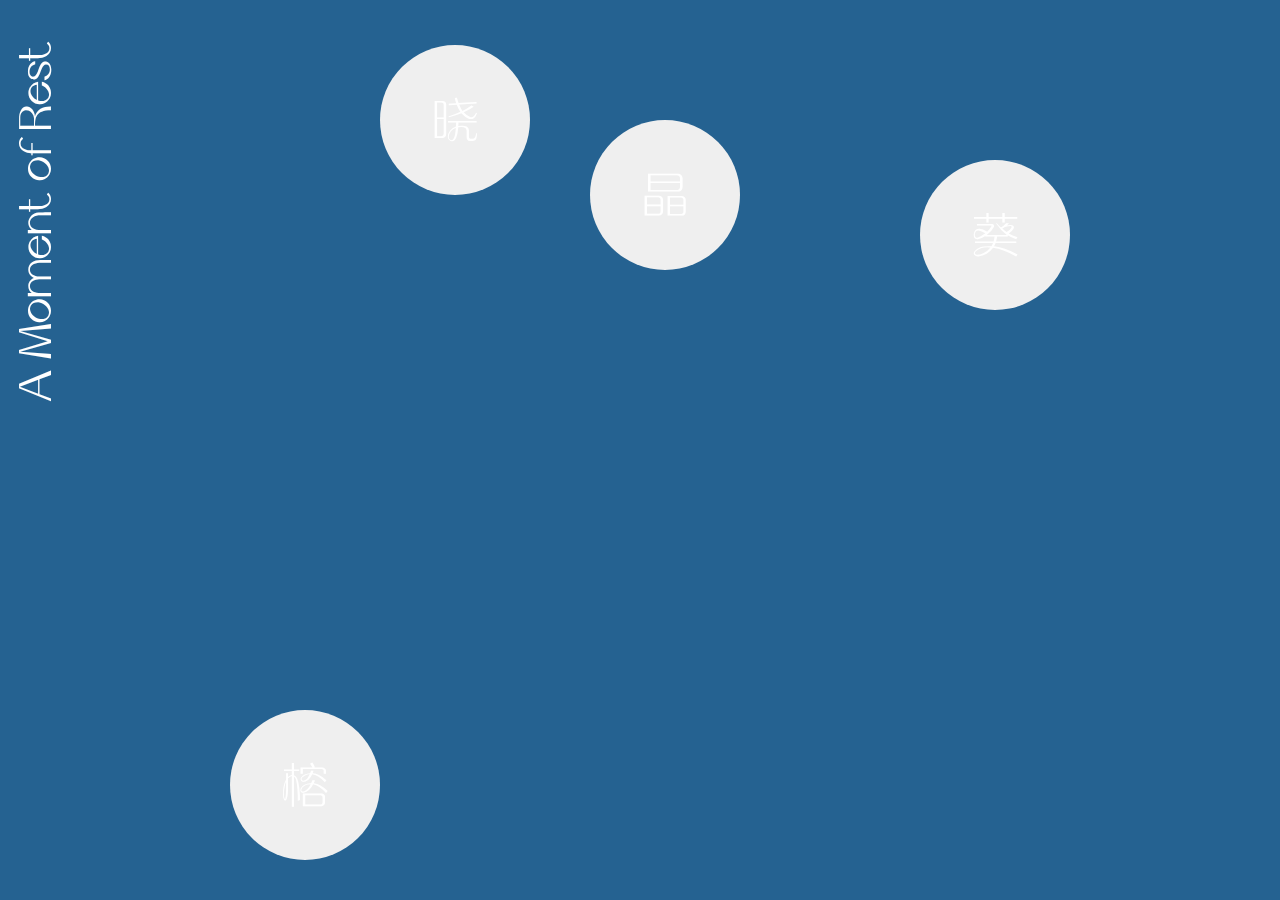
<file: index.html>
<!DOCTYPE html>
<html lang="en">
  <head>
    <meta charset="utf-8" />
    <meta name="viewport" content="width=device-width, initial-scale=1" />
    <link rel="stylesheet" href="index.css" />
  </head>

  <body>
    <div class="bg-image">
      <audio src="https://cdn.glitch.global/abc88cbd-c41c-406c-bed6-8bbf19efc9e8/home_mixdown.mp3?v=1678083251726" loop autoplay="true">
      </audio>

      <p>
        A Moment of Rest
      </p>
      
      <a href="xiao.html" style="text-decoration: none;">    
        <button class="button" id="xiao-btn">晓</button>
      </a>

      <a href="jing.html" style="text-decoration: none;">    
        <button class="button" id="jing-btn">晶</button>
      </a> 

      <a href="kui.html" style="text-decoration: none;">
        <button class="button" id="kui-btn">葵</button>
      </a> 

      <a href="rong.html" style="text-decoration: none;">
         <button class="button" id="rong-btn">榕</button>
      </a> 
    </div>  
  </body>

</html>
</file>
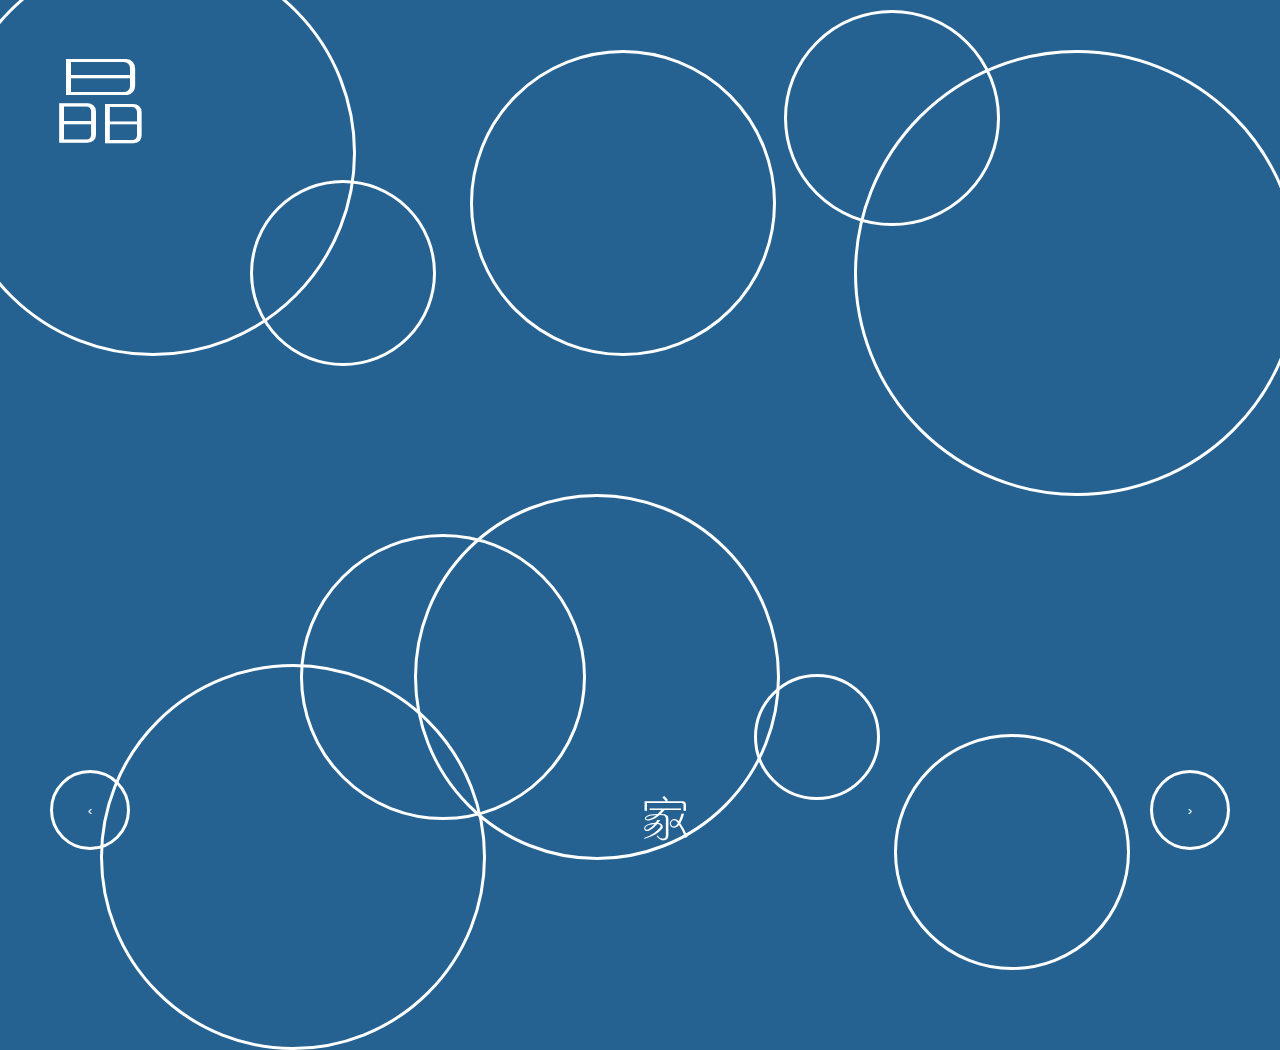
<file: jing.html>
<!DOCTYPE html>
<html>
  <head>
    <link rel="stylesheet" href="jing.css" />
  </head>
  
  <body>
    <audio src="https://cdn.glitch.global/abc88cbd-c41c-406c-bed6-8bbf19efc9e8/crystal_mixdown.mp3?v=1678083203003" autoplay loop="true">
    </audio>
    <p id="char">晶</p>      
    <div class="button" >
      <div class="home">
        <a href="/index.html" class="jia" style="text-decoration: none;">
          <p>家</p>
        </a>
      </div>

      <a href="/xiao.html" style="text-decoration: none;">
        <button id="prev-btn">
          &#8249;
        </button>
      </a>
      <a href="/kui.html" style="text-decoration: none;">
        <button id="next-btn">
          &#8250;
        </button>
      </a> 
      <div class="circles">
      <div class="circle1">
      </div>
      
      <div class="circle2">
      </div>
      
      <div class="circle3">
      </div>
      
      <div class="circle4">
      </div>
      
      <div class="circle5">
      </div>
      
      <div class="circle6">
      </div>
      
      <div class="circle7">
      </div>
      
      <div class="circle8">
      </div>
      
      <div class="circle9">
      </div>
      
      <div class="circle10">
      </div>
      </div>
    </div>
  </body>
</html>
</file>
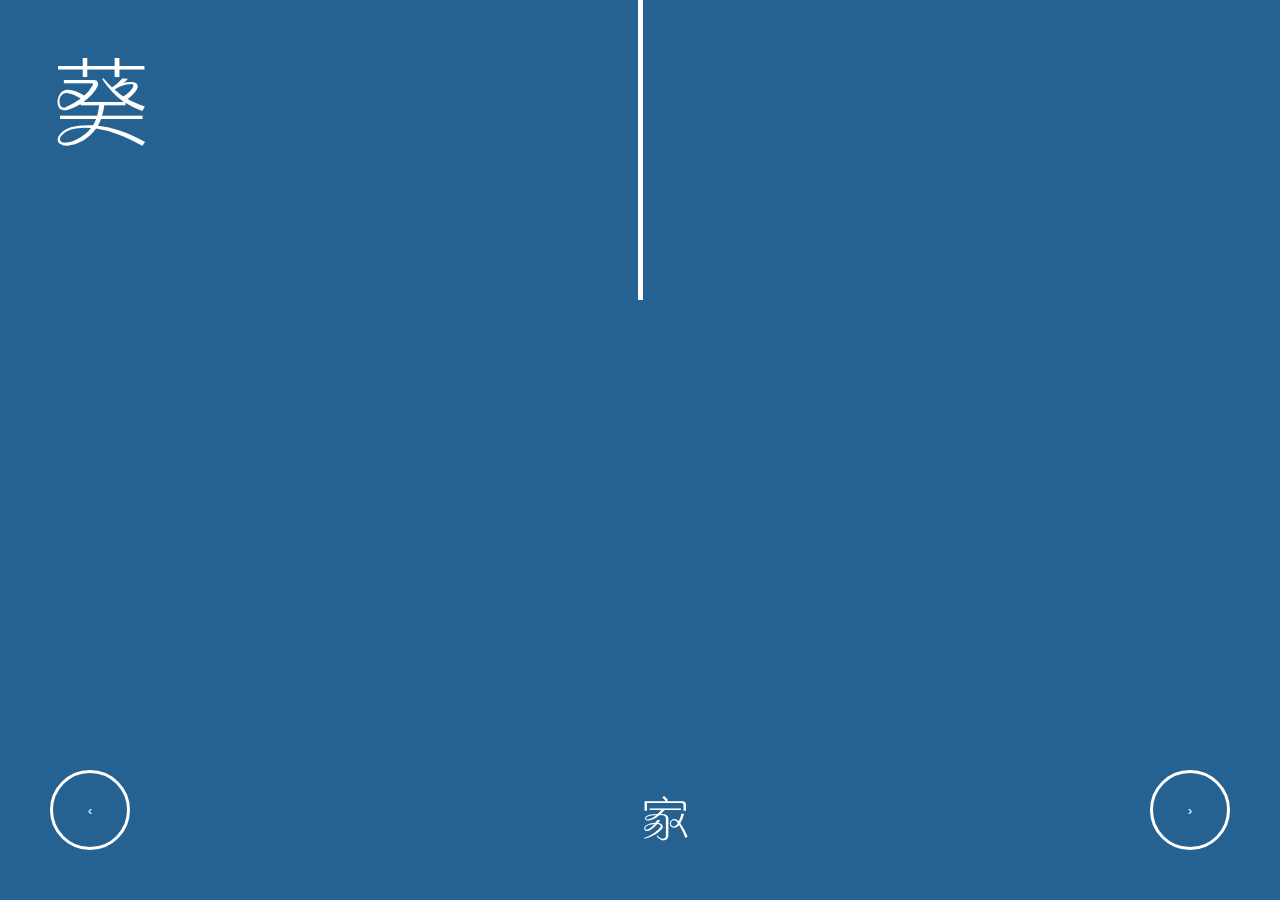
<file: kui.html>
<!DOCTYPE html>
<html>
  <head>
    <link rel="stylesheet" href="kui.css" />
  </head>
  <body>
    <audio src="https://cdn.glitch.global/abc88cbd-c41c-406c-bed6-8bbf19efc9e8/sunflower_mixdown.mp3?v=1678083218669" loop autoplay="true">
    </audio>
    <div class="animated-line">
      
    </div>
    <p id="char">葵</p>      
    <div class="button" >
      <div class="home">
        <a href="index.html" class="jia" style="text-decoration: none;">
          <p>家</p>
        </a>
      </div>

      <a href="jing.html" style="text-decoration: none;">
        <button id="prev-btn">
          &#8249;
        </button>
      </a>
      <a href="rong.html" style="text-decoration: none;">
        <button id="next-btn">
          &#8250;
        </button>
      </a>        
    </div>
  </body>
</html>
</html>
</file>
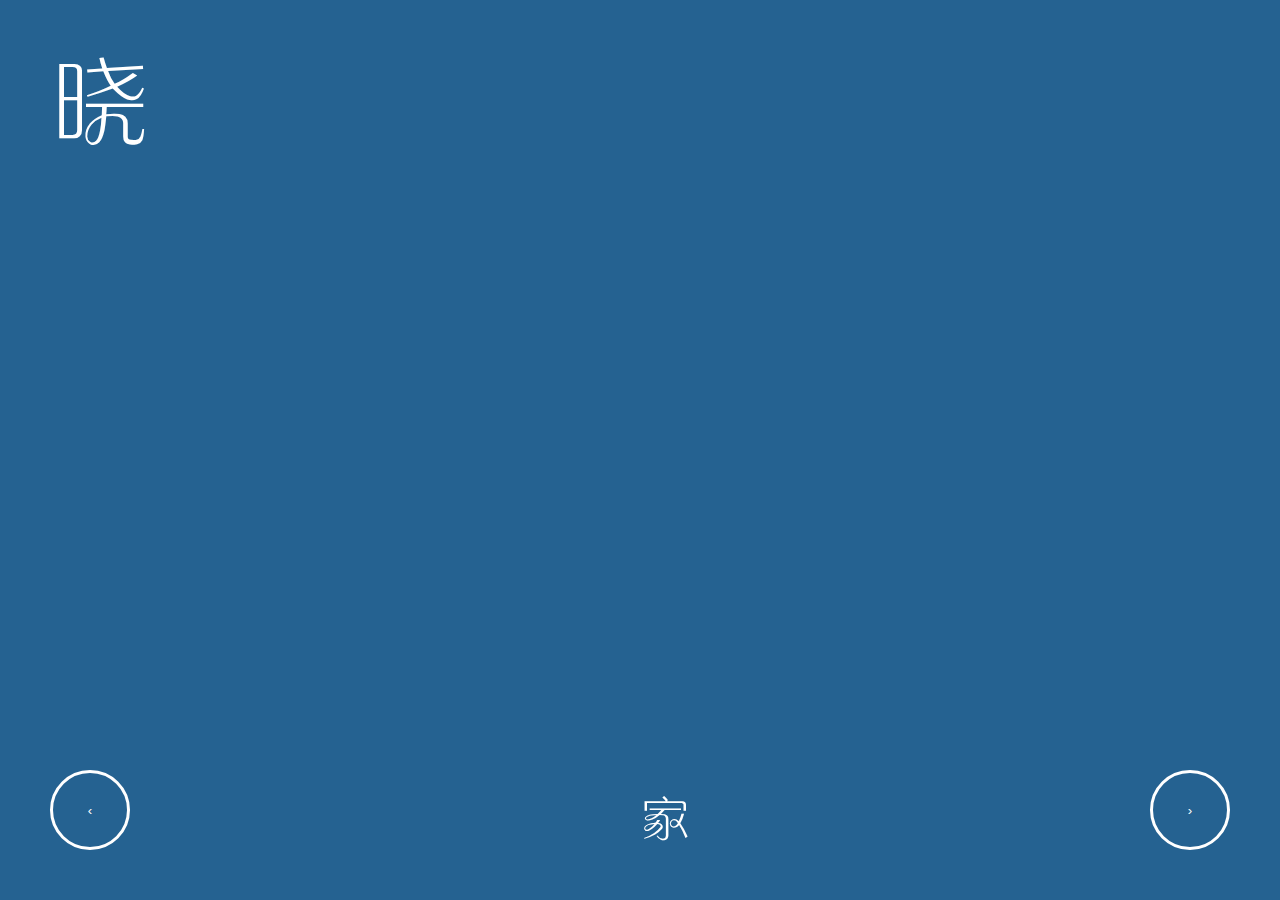
<file: xiao.html>
<!DOCTYPE html>
<html>
  <head>
    <link rel="stylesheet" href="kui.css" />
  </head>
    <audio src="https://cdn.glitch.global/abc88cbd-c41c-406c-bed6-8bbf19efc9e8/morning_mixdown.mp3?v=1678083271115" loop autoplay="true">
    </audio>
  <body>
    <div class="bg-image">
    <p id="char">晓</p>      
    <div class="button" >
      <div class="home">
        <a href="/index.html" class="jia" style="text-decoration: none;">
          <p>家</p>
        </a>
      </div>

      <a href="/rong.html" style="text-decoration: none;">
        <button id="prev-btn">
          &#8249;
        </button>
      </a>
      <a href="/jing.html" style="text-decoration: none;">
        <button id="next-btn">
          &#8250;
        </button>
      </a>
    </div>
    <div class="outCircle">
      <div class="rotate">
      <div class="counterrotate">
    </div>
  </body>
</html>
</html>
</file>
<file: index.css>
@font-face {
  font-family: Cyrene;
  src: url(cyrene.otf);
  font-weight: regular;
}

@font-face {
  font-family: TieLan;
  src: url(tielan.ttf);
  font-weight: regular;
}

*{
  margin: 0px;
}

.bg-image {
   width: 100vw; 
   height: 100vh; 
   position: relative;
   background-image: url("https://cdn.glitch.global/abc88cbd-c41c-406c-bed6-8bbf19efc9e8/Home-Background-Tree.png?v=1677978355821");
   background-repeat: no-repeat;
   background-size: cover;
}

body {
  font-family: Cyrene;
  background-color: #256291;
  color: white;
}

.button {
  font-family: TieLan;
  font-size: 50px;
  text-align: center;
  width: 150px;
  height:150px;
  border: none;
  color: white;
  border-color: #256291;
  border-radius: 100px;
  transition-duration: 1s;
  cursor: pointer;
}

.button:hover {
  border-color: white;
  background-color: #256291;
  color: #256291;
}

@keyframes glowing {
  0% {
    background-color: white;
    box-shadow: 0 0 0px white;
  }
  50% {
    background-color: white;
    box-shadow: 0 0 50px white;
  }
  100% {
    background-color: white;
    box-shadow: 0 0 0px white;
  }
}

.button {
  animation: glowing 6s infinite;
}

#xiao-btn {
  position: absolute;
  top: 45px;
  left:380px;
}

#jing-btn {
  position: absolute;
  top: 120px;
  right: 540px;
}

#kui-btn {
  position: absolute;
  top: 160px;
  right: 210px;
}

#rong-btn {
  position: absolute;
  bottom: 40px;
  left: 230px;
}

p {
  font-size: 50px;
  transform: rotate(270deg);
  position: absolute;
  left: -140px;
  top: 200px;
}
</file>
<file: jing.css>
@font-face {
  font-family: Cyrene;
  src: url(cyrene.otf);
  font-weight: regular;
}

@font-face {
  font-family: TieLan;
  src: url(tielan.ttf);
  font-weight: regular;
}

*{
  margin: 0px;
  overflow: hidden;
}

html {
background-color: #256291;
}

#char {
  font-family: TieLan;
  color: white;
  font-size: 100px;
  position: absolute;
  top: 0px;
  left: 50px;
}

.jia {
  font-family: TieLan;
  color: white;
  font-size: 50px;
  border-radius: 100px;
  transition-duration: 1s;
  position: fixed;
  bottom: 30px;
  left: 50%;
}

.home {
  text-align:center;
}

.home:hover{
  background-color: #256291;
  border-color: white;
  cursor: pointer;
}

button {
  color: white;
  background-color: #256291;
  width: 80px;
  height:80px;
  border: solid white;
  border-radius: 100px;
  transition-duration: 1s;
}

button:hover {
  background-color: white;
  color: #256291;
  cursor: pointer;
}

#prev-btn {
  position: absolute;
  bottom: 50px;
  left: 50px;
}

#next-btn {
  position: absolute; 
  bottom: 50px;
  right: 50px;
}

.circle1, .circle2, .circle3, .circle4, .circle5, .circle6, .circle7, .circle8, .circle9, .circle10 {
  display:block;
  border: 3px solid white;
  -webkit-border-radius: 50%;
  -moz-border-radius: 50%;
  border-radius: 50%;
}

.circle1, .circle4, .circle5 {
  animation: growUp 5s;
  animation-iteration-count: infinite;


}
.circle6, .circle7, .circle9, .circle10 {
  animation: growUp 4s;
  animation-iteration-count: infinite;
}

.circle1 {
  position: absolute;
  top: -50px;
  left: -50px;
  height: 400px;
  width: 400px;
} 

.circle2 {
  position: absolute;
  left: 100px;
  bottom: -150px;
  height: 380px;
  width: 380px;
  animation: growUp 4s;
  animation-iteration-count: infinite;
}

.circle3 {
   position: absolute;
   right: 500px;
   bottom: 40px;
   height: 360px;
   width: 360px;
   animation: growUp 4s;
  animation-iteration-count: infinite;
}

.circle4 {
   position: absolute;
   right: -20px;
   top: 50px;
   height: 440px;
   width: 440px;
}

.circle5 {
   position: absolute;
   left: 470px;
   top: 50px;
   height: 300px;
   width: 300px;
}

.circle6 {
   position: absolute;
   left: 300px;
   bottom: 80px;
   height: 280px;
   width: 280px;
}

.circle7 {
   position: absolute;
   bottom: 100px;
   right: 400px;
   height: 120px;
   width: 120px;  
}

.circle8 {
   position: absolute;
   right: 150px;
   bottom: -70px;
   height: 230px;
   width: 230px;
   animation: growUp 3s;
  animation-iteration-count: infinite;
}

.circle9 {
   position: absolute;
   top: 10px;
   right: 280px;
   height: 210px;
   width: 210px;
}

.circle10 {
   position: absolute;
   top: 180px; 
   left: 250px;
   height: 180px;
   width: 180px;
   animation: growUp 3s;
   animation-iteration-count: infinite;
}

@keyframes growUp {
   0%  { -webkit-transform: scale(0); }
   100% { -webkit-transform: scale(1); }
}
</file>
<file: kui.css>
@font-face {
  font-family: Cyrene;
  src: url(cyrene.otf);
  font-weight: regular;
}

@font-face {
  font-family: TieLan;
  src: url(tielan.ttf);
  font-weight: regular;
}

*{
  margin: 0px;
}

html {
background-color: #256291;
}

#char {
  font-family: TieLan;
  color: white;
  font-size: 100px;
  position: absolute;
  top: 0px;
  left: 50px;
}

.jia {
  font-family: TieLan;
  color: white;
  font-size: 50px;
  border-radius: 100px;
  transition-duration: 1s;
  position: fixed;
  bottom: 30px;
  left: 50%;
}

.home {
  text-align:center;
}

.home:hover{
  background-color: #256291;
  border-color: white;
  cursor: pointer;
}

button {
  color: white;
  background-color: #256291;
  width: 80px;
  height:80px;
  border: solid white;
  border-radius: 100px;
  transition-duration: 1s;
}

button:hover {
  background-color: white;
  color: #256291;
  cursor: pointer;
}

#prev-btn {
  position: absolute;
  bottom: 50px;
  left: 50px;
}

#next-btn {
  position: absolute; 
  bottom: 50px;
  right: 50px;
}

.animated-line {
  margin:0 auto;
  width:5px;
  height:300px;
  overflow:hidden;
  background:white;
  position:relative;
}

.animated-line::before {
  content:'';
  display:block;
  width:5px;
  height:300px;
  background:#256291;
  position:absolute;
  top:-100%;
  left:0;
  animation: animate 5s ease-in-out infinite;
}

@keyframes animate {
  0% { top: 100%; }
  50% { top: 0; }
  100% { top: -100%; }
}
</file>
